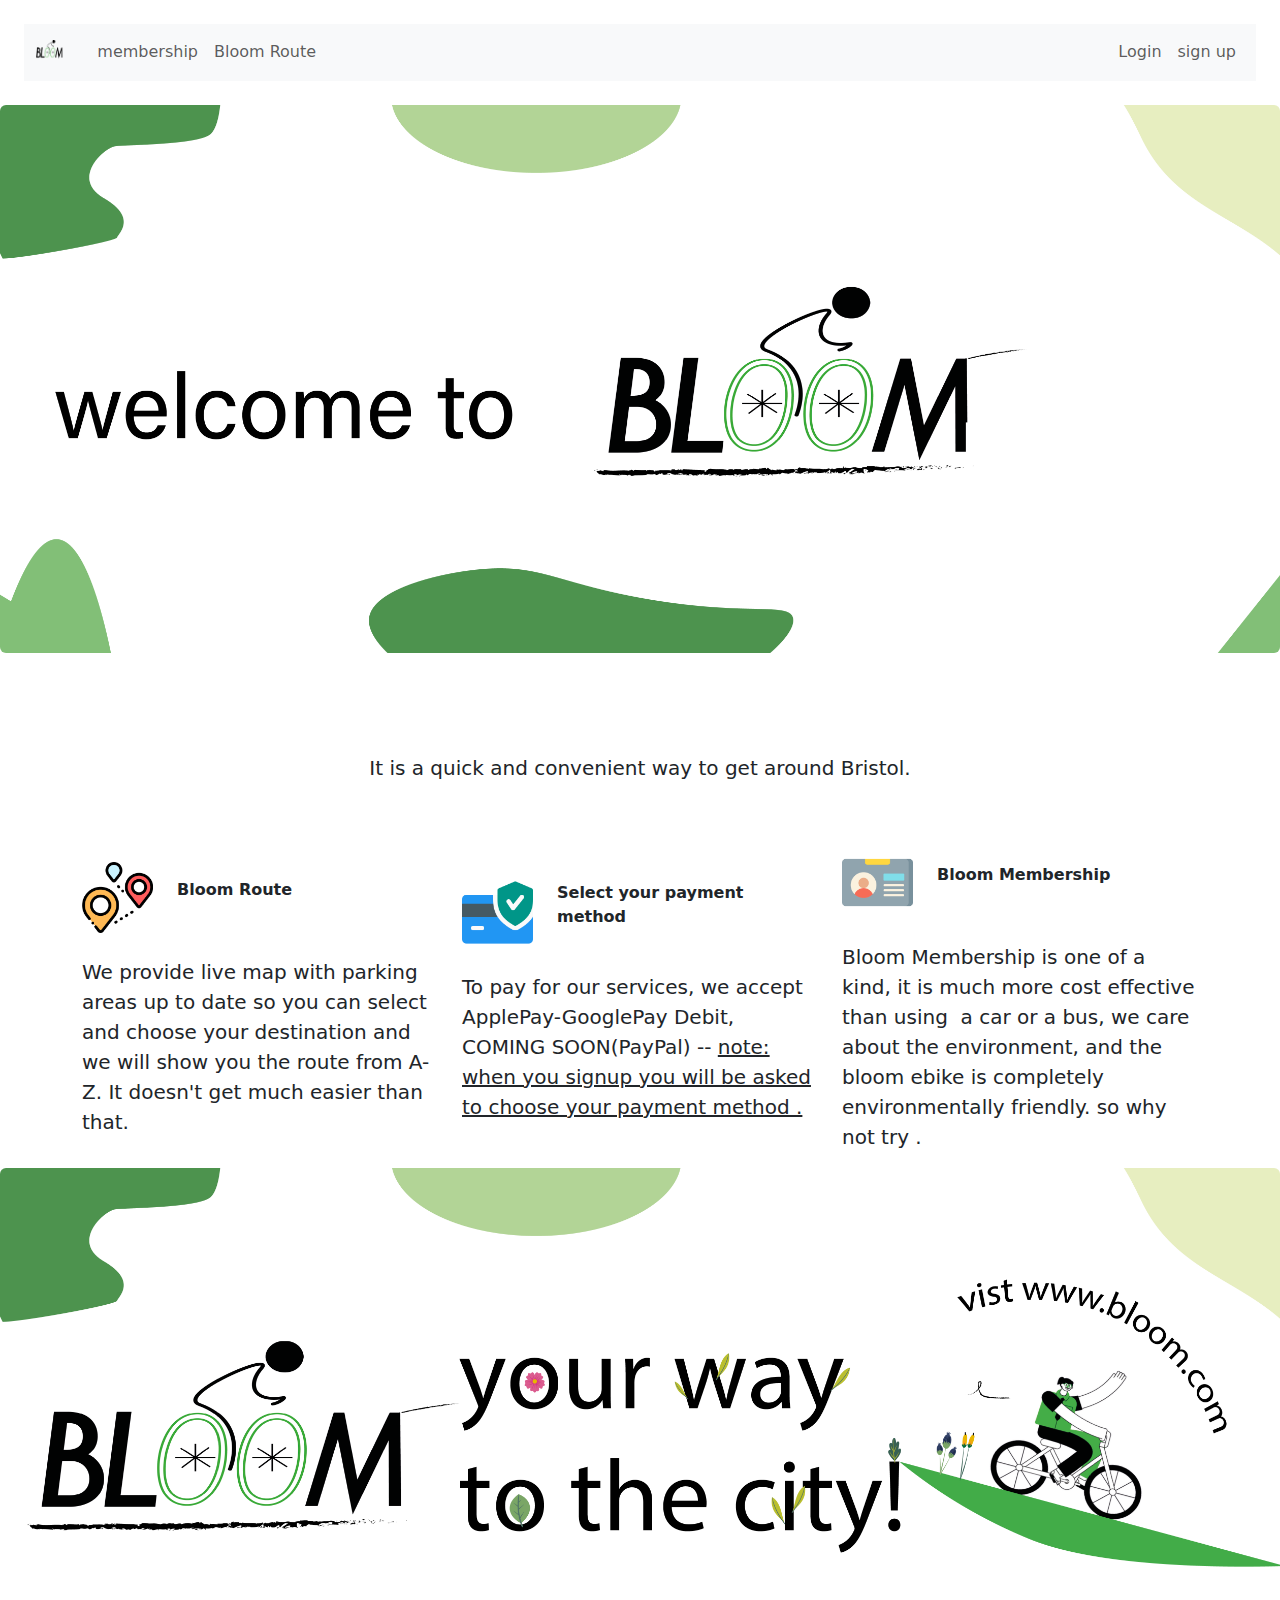
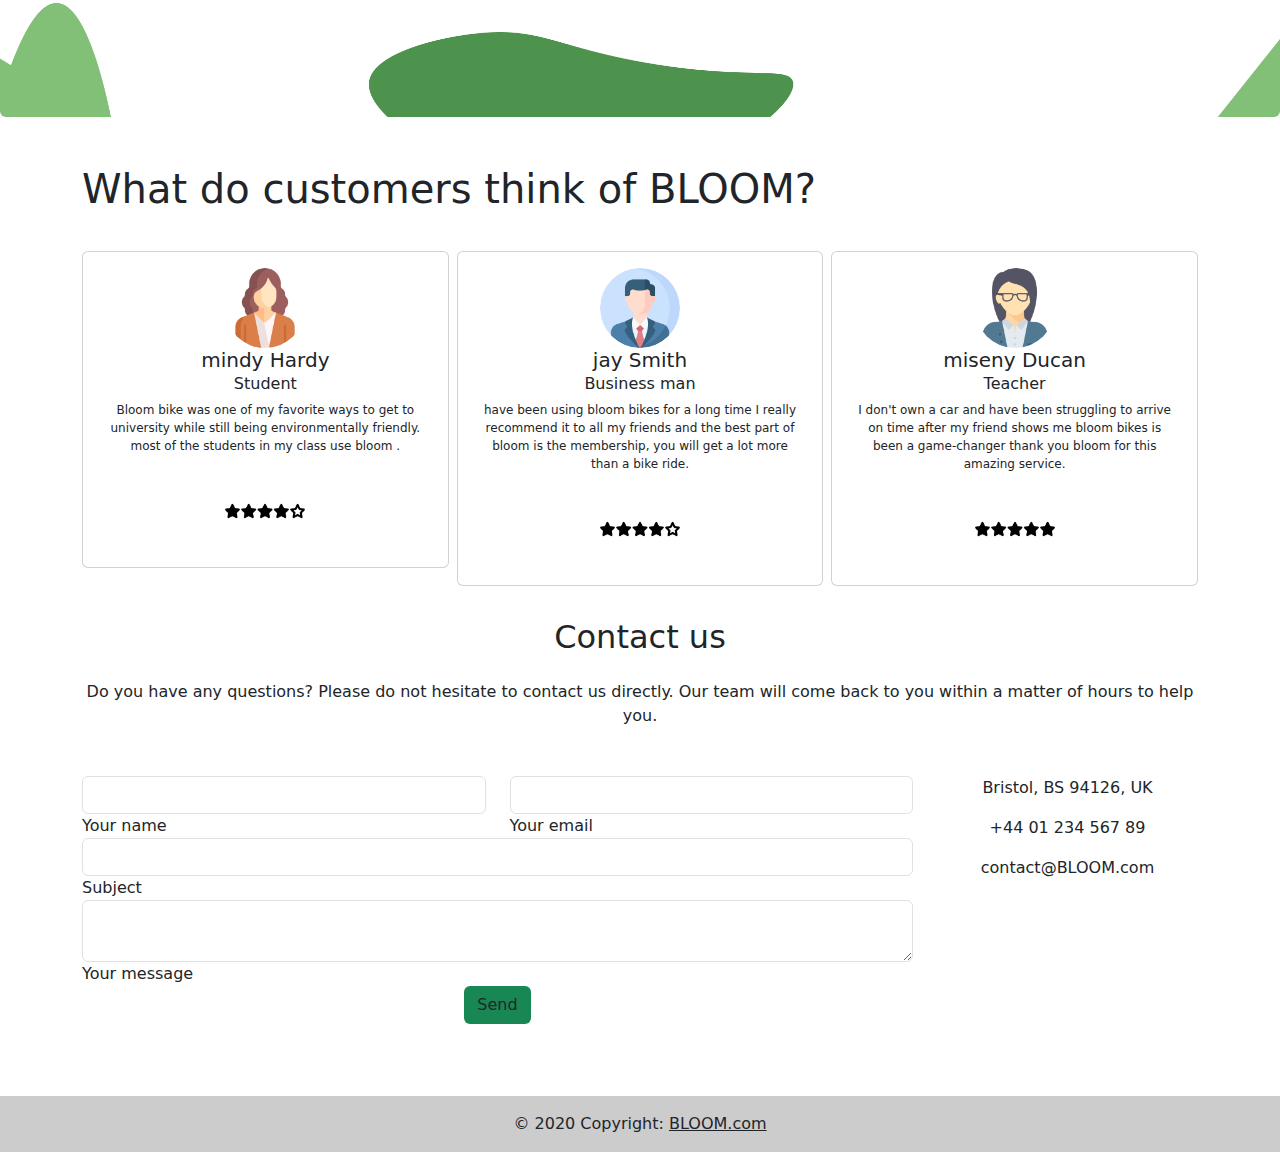
<file: index.html>
<!DOCTYPE html>
<html lang="en">
<head>
   <link rel="stylesheet" href="styles.css">
  <title>BLOOM</title>
  <meta charset="utf-8">
  <meta name="viewport" content="width=device-width, initial-scale=1">
  <link href="https://cdn.jsdelivr.net/npm/bootstrap@5.1.3/dist/css/bootstrap.min.css" rel="stylesheet">
  <script src="https://cdn.jsdelivr.net/npm/bootstrap@5.1.3/dist/js/bootstrap.bundle.min.js"></script>
  
</head>
<body>
  


 <!-- nav -->

  <div class="m-4">
    <nav class="navbar navbar-expand-lg navbar-light bg-light">
        <div class="container-fluid">
            <a href="#" class="navbar-brand">
                <img src="wdy6.png" height="28" alt="CoolBrand">
            </a>
            <button type="button" class="navbar-toggler" data-bs-toggle="collapse" data-bs-target="#navbarCollapse">
                <span class="navbar-toggler-icon"></span>
            </button>
            <div class="collapse navbar-collapse" id="navbarCollapse">
                <div class="navbar-nav">
                    
                  <a href="Membership.html" class="nav-item nav-link">membership</a>
                    <a href="Route.html" class="nav-item nav-link">Bloom Route</a>
                 
              
                    
                </div>
                <div class="navbar-nav ms-auto">
                  <a href="login.html" class="nav-item nav-link">Login</a>
                  <a href="signup.html" class="nav-item nav-link">sign up</a>
                </div>
            </div>
        </div>
    </nav>
</div>






<img alt="image" class="img-fluid rounded" src="qw.png" width="100%">

  <div class="container">
    <div class="row text-center justify-content-center">
      <div class="col-md-10 col-lg-8 col-xl-7">
    
        <p class="lead">It is a quick and convenient way to get around Bristol. </p>
      </div>
    </div>

    <div class="row mt-5 align-items-center justify-content-center">
      <div class="col-md-8 col-lg-4">
        <div class="fdb-box">
          <div class="row no-gutters align-items-center">
            <a href="Route.html">
            <div class="col-3">
              <img  alt="image" class="img-fluid rounded" src="route.png">
            </a>
            </div>
            <div class="col-8 ml-auto">
              <p>
                <strong>Bloom Route</strong><br>
               
              </p>
            </div>
          </div>
          <div class="row mt-4">
            <div class="col-12">
              <p class="lead">
                We provide live map with parking areas up to date so you can select and choose your destination and we will show you the route from A-Z.  It doesn't get much easier than that.         </p>
            </div>
          </div>
        </div>
      </div>

      <div class="col-md-8 col-lg-4 mt-4 mt-lg-0">
        <div class="fdb-box">
          <div class="row no-gutters align-items-center">
          
            <div class="col-3">
              <img href="Route.html"alt="image"  class="img-fluid rounded"  src="credit-card.png">            </div>
            <div class="col-8 ml-auto">
              <p>
                <strong>Select your payment method</strong><br>
              
              </p>
            </div>
          </div>
          <div class="row mt-4">
            <div class="col-12">
              <p class="lead">
                To pay for our services, we accept ApplePay-GooglePay  Debit, COMING SOON(PayPal)  -- <a class="text-dark" >note: when you signup you will be asked to choose your        payment method .    </a> </p>
            </div>
          </div>
        </div>
      </div>

      <div class="col-md-8 col-lg-4 mt-4 mt-lg-0">
        <div class="fdb-box">
          <div class="row no-gutters align-items-center">
            <div class="col-3">
              <img alt="image" class="img-fluid rounded" src="membership.png">            </div>
            <div class="col-8 ml-auto">
              <p>
                <strong>Bloom Membership</strong><br>
                
              </p>
            </div>
          </div>
          <div class="row mt-4">
            <div class="col-12">
              <p class="lead">
                Bloom Membership is one of a kind, it is much more cost effective than using  a car or a bus, we care about the environment, and the bloom ebike is completely environmentally friendly. so why not try .              </p>
            </div>
          </div>
        </div>
      </div>
    </div>
  </div>
</section>





<img alt="image" class="img-fluid rounded" src="fi.png">


<div class="container mt-5 mb-5">
  <h1>What do customers think of BLOOM?</h1>
  <div class="row g-2">
      <div class="col-md-4">
          <div class="card p-3 text-center px-4">
              
              <div class="user-image">
                  
          <img src="businesswoman.png" class="rounded-circle" width="80"
                  >
                  
              </div>
              
              <div class="user-content">
                  
                  <h5 class="mb-0">mindy Hardy</h5>
                  <span>Student</span>
                  <p>Bloom bike was one of my favorite ways to get to university while still being environmentally friendly. most of the students in my class use bloom .</p>
                  
              </div>
              
              <div class="ratings">
                <img src="rating.png" class="rounded-circle" width="80"
                >
                  
              </div>
              
          </div>
      </div>
      
      <div class="col-md-4">
          
          <div class="card p-3 text-center px-4">
              
              <div class="user-image">
                  
          <img src="profile.png" class="rounded-circle" width="80"
                  >
                  
              </div>
              
              <div class="user-content">
                  
                  <h5 class="mb-0"> jay Smith</h5>
                  <span>Business man</span>
                  <p> have been using bloom bikes for a long time I really recommend it to all my friends and the best part of bloom is the membership, you will get a lot more than  a bike ride.</p>
                  
              </div>
              
              <div class="ratings">
                <img src="rating.png" class="rounded-circle" width="80"
                >
                  
              </div>
              
              
          </div>
          
      </div>
      
      <div class="col-md-4">
          
          <div class="card p-3 text-center px-4">
              
              <div class="user-image">
                  
          <img src="manager.png" class="rounded-circle" width="80"
                  >
                  
              </div>
              
              <div class="user-content">
                  
                  <h5 class="mb-0">miseny Ducan</h5>
                  <span>Teacher</span>
                  <p>I don't own a car and have been struggling to arrive on time after my friend shows me bloom bikes is been a game-changer thank you bloom for this amazing service.</p>
                  
              </div>
              
              <div class="ratings">
                <img src="rating-2.png" class="rounded-circle" width="80"
                >
                  
              </div>
              
              
          </div>
          
      </div>
      

<section class="mb-4">
  <h2 class="h1-responsive font-weight-bold text-center my-4">Contact us</h2>
  <p class="text-center w-responsive mx-auto mb-5">Do you have any questions? Please do not hesitate to contact us directly. Our team will come back to you within
      a matter of hours to help you.</p>

  <div class="row">

      <div class="col-md-9 mb-md-0 mb-5">
          <form id="contact-form" name="contact-form" action="mail.php" method="POST">

              
              <div class="row">

                 
                  <div class="col-md-6">
                      <div class="md-form mb-0">
                          <input type="text" id="name" name="name" class="form-control">
                          <label for="name" class="">Your name</label>
                      </div>
                  </div>

                  <div class="col-md-6">
                      <div class="md-form mb-0">
                          <input type="text" id="email" name="email" class="form-control">
                          <label for="email" class="">Your email</label>
                      </div>
                  </div>

              </div>

              <div class="row">
                  <div class="col-md-12">
                      <div class="md-form mb-0">
                          <input type="text" id="subject" name="subject" class="form-control">
                          <label for="subject" class="">Subject</label>
                      </div>
                  </div>
              </div>

              <div class="row">

                  <div class="col-md-12">

                      <div class="md-form">
                          <textarea type="text" id="message" name="message" rows="2" class="form-control md-textarea"></textarea>
                          <label for="message">Your message</label>
                      </div>

                  </div>
              </div>

          </form>

          <div class="text-center text-md-left">
              <a class="btn bg-success" >Send</a>
          </div>
          <div class="status"></div>
      </div>

      <div class="col-md-3 text-center">
          <ul class="list-unstyled mb-0">
              <li><i class="fas fa-map-marker-alt fa-2x"></i>
                  <p>Bristol, BS 94126, UK</p>
              </li>

              <li><i class="fas fa-phone mt-4 fa-2x"></i>
                  <p>+44 01 234 567 89</p>
              </li>

              <li><i class="fas fa-envelope mt-4 fa-2x"></i>
                  <p>contact@BLOOM.com</p>
              </li>
          </ul>
      </div>

  </div>

</section>
  </div>
  
</div>






   <!-- FOOTER -->
  </section>
 
 
    <div class="text-center p-3" style="background-color: rgba(3, 1, 1, 0.2);">
      © 2020 Copyright:
      
      <a class="text-dark">BLOOM.com</a> 
    </div>
    <!-- Copyright -->
  </footer>
</file>
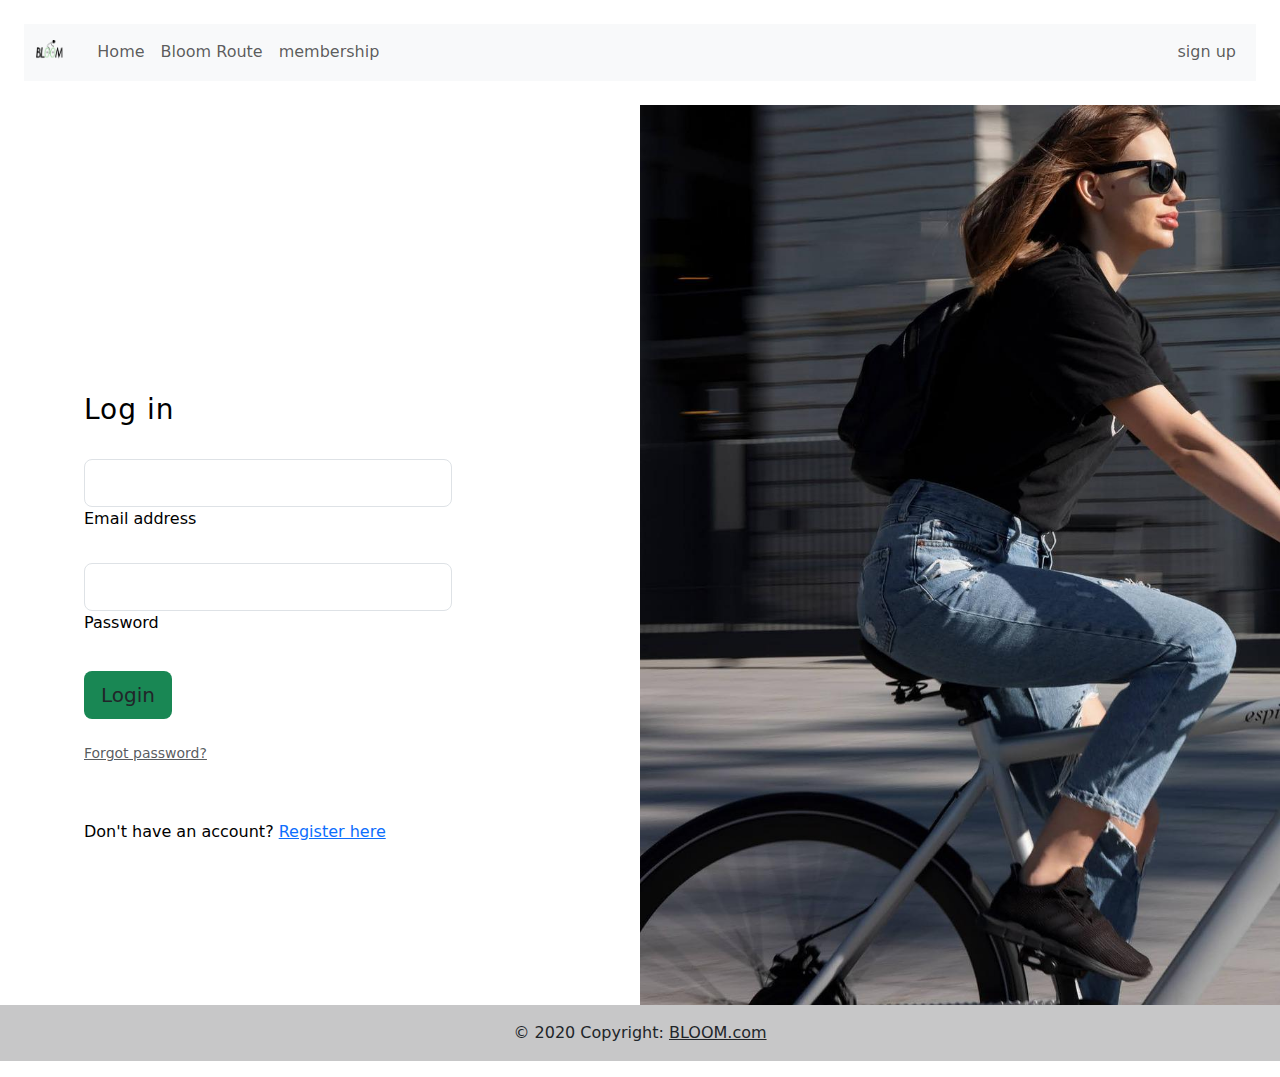
<file: login.html>
<!DOCTYPE html>
<html lang="en">
<head>
   <link rel="stylesheet" href="styles.css">
  <title>signin</title>
  <meta charset="utf-8">
  <meta name="viewport" content="width=device-width, initial-scale=1">
  <link href="https://cdn.jsdelivr.net/npm/bootstrap@5.1.3/dist/css/bootstrap.min.css" rel="stylesheet">
  <script src="https://cdn.jsdelivr.net/npm/bootstrap@5.1.3/dist/js/bootstrap.bundle.min.js"></script>
</head>
<body>
  


 
 <!-- nav -->

 <div class="m-4">
  <nav class="navbar navbar-expand-lg navbar-light bg-light">
      <div class="container-fluid">
          <a href="#" class="navbar-brand">
              <img src="wdy6.png" height="28" alt="CoolBrand">
          </a>
          <button type="button" class="navbar-toggler" data-bs-toggle="collapse" data-bs-target="#navbarCollapse">
              <span class="navbar-toggler-icon"></span>
          </button>
          <div class="collapse navbar-collapse" id="navbarCollapse">
              <div class="navbar-nav">
                  <a href="index.html" class="nav-item nav-link">Home</a>
                  <a href="Route.html" class="nav-item nav-link">Bloom Route</a>
                  <a href="Membership.html" class="nav-item nav-link">membership</a>

              </div>
              <div class="navbar-nav ms-auto">
             
                <a href="signup.html" class="nav-item nav-link">sign up</a>
              </div>
          </div>
      </div>
  </nav>
</div>





<section class="vh-100">
    <div class="container-fluid">
      <div class="row">
        <div class="col-sm-6 text-black">
  
          <div class="px-5 ms-xl-4">
            <i class="fas fa-crow fa-2x me-3 pt-5 mt-xl-4" style="color: #709085;"></i>
        
          </div>
  
          <div class="d-flex align-items-center h-custom-2 px-5 ms-xl-4 mt-5 pt-5 pt-xl-0 mt-xl-n5">
  
            <form style="width: 23rem;">
  
              <h3 class="fw-normal mb-3 pb-3" style="letter-spacing: 1px;">Log in</h3>
  
              <div class="form-outline mb-4">
                <input type="email" id="form2Example18" class="form-control form-control-lg" />
                <label class="form-label" for="form2Example18">Email address</label>
              </div>
  
              <div class="form-outline mb-4">
                <input type="password" id="form2Example28" class="form-control form-control-lg" />
                <label class="form-label" for="form2Example28">Password</label>
              </div>
  
              <div class="pt-1 mb-4 ">
                <button class="btn bg-success btn-lg btn-block" type="button">Login</button>
              </div>
  
              <p class="small mb-5 pb-lg-2"><a class="text-muted" href="index.html">Forgot password?</a></p>
              <p>Don't have an account? <a href="signup.html" class="">Register here</a></p>
  
            </form>
  
          </div>
  
        </div>
        <div class="col-sm-6 px-0 d-none d-sm-block">
          <img src="city.jpg"
            alt="Login image" class="w-100 vh-100" style="object-fit: cover; object-position: left;">
        </div>
      </div>
    </div>
  </section>
  <footer class="bg-light text-center text-lg-start">
  </section>
 
  <div class="text-center p-3" style="background-color: rgba(3, 1, 1, 0.2);">
    © 2020 Copyright:
    
    <a class="text-dark">BLOOM.com</a> 
  </div>
  <!-- Copyright -->
</footer>
    </div>
    <!-- Copyright -->
  </footer>
</file>
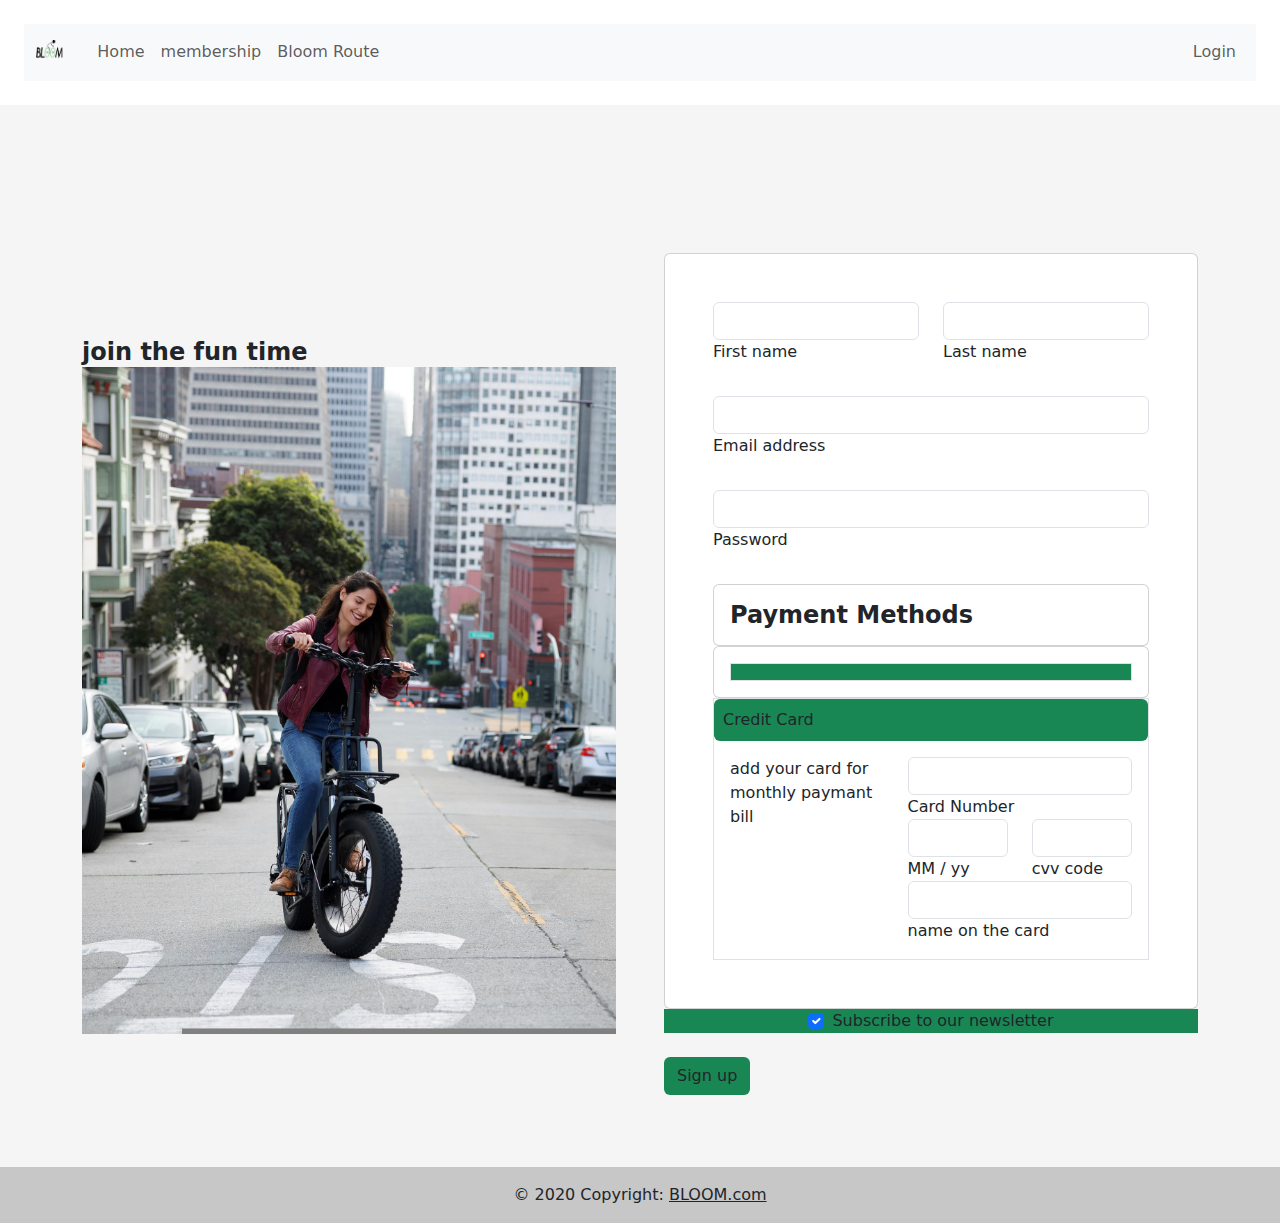
<file: signup.html>
<!DOCTYPE html>
<html lang="en">
<head>
   <link rel="stylesheet" href="signin.css">
  <title>signup</title>
  <meta charset="utf-8">
  <meta name="viewport" content="width=device-width, initial-scale=1">
  <link href="https://cdn.jsdelivr.net/npm/bootstrap@5.1.3/dist/css/bootstrap.min.css" rel="stylesheet">
  <script src="https://cdn.jsdelivr.net/npm/bootstrap@5.1.3/dist/js/bootstrap.bundle.min.js"></script>
</head>
<body>
  



 <!-- nav -->

 <div class="m-4">
  <nav class="navbar navbar-expand-lg navbar-light bg-light">
      <div class="container-fluid">
          <a href="index.html" class="navbar-brand">
              <img src="wdy6.png" height="28" alt="a">
          </a>
          <button type="button" class="navbar-toggler" data-bs-toggle="collapse" data-bs-target="#navbarCollapse">
              <span class="navbar-toggler-icon"></span>
          </button>
          <div class="collapse navbar-collapse" id="navbarCollapse">
              <div class="navbar-nav">
                     
                <a href="index.html" class="nav-item nav-link">Home</a>
                  <a href="Membership.html" class="nav-item nav-link">membership</a>
                  <a href="Route.html" class="nav-item nav-link">Bloom Route</a>
                  
                  
              </div>
              <div class="navbar-nav ms-auto">
                <a href="login.html" class="nav-item nav-link">Login</a>
             
              </div>
          </div>
      </div>
  </nav>
</div>







<!-- Section: Design Block -->
<section class="">
    <!-- Jumbotron -->
    <div class="px-4 py-5 px-md-5 text-center text-lg-start" style="background-color: hsl(0, 0%, 96%)">
      <div class="container">
        <div class="row gx-lg-5 align-items-center">
          <div class="col-lg-6 mb-5 mb-lg-0">
           
              <p class="mb-0 fw-bold h4">join the fun time </p>

              <img src="cityto.jpg" width="100%">

              <br />
           
            </h1>
            
          </div>
  
          <div class="col-lg-6 mb-5 mb-lg-0">
            <div class="card">
              <div class="card-body py-5 px-md-5">
                
                <form>
                  <!-- 2 column grid layout with text inputs for the first and last names -->
                  <div class="row">
                    <div class="col-md-6 mb-4">
                      <div class="form-outline">
                        <input type="text" id="form3Example1" class="form-control" />
                        <label class="form-label" for="form3Example1">First name</label>
                      </div>
                    </div>
                    <div class="col-md-6 mb-4">
                      <div class="form-outline">
                        <input type="text" id="form3Example2" class="form-control" />
                        <label class="form-label" for="form3Example2">Last name</label>
                      </div>
                    </div>
                  </div>
  
                  <!-- Email input -->
                  <div class="form-outline mb-4">
                    <input type="email" id="form3Example3" class="form-control" />
                    <label class="form-label" for="form3Example3">Email address</label>
                  </div>
  
                  <!-- Password input -->
                  <div class="form-outline mb-4">
                    <input type="password" id="form3Example4" class="form-control" />
                    <label class="form-label" for="form3Example4">Password</label>
                  </div>
                  <div class="col-12 mt-4">
                    <div class="card p-3">
                        <p class="mb-0 fw-bold h4">Payment Methods</p>
                    </div>
                </div>
                <div class="col-12">
                    <div class="card p-3">
                        <div class="card-body bg-success border p-0">
                            <p>
                            </p>
                            
                                </div>
                            </div>
                        </div>
                        <div class="card-body border p-0">
                            <p>
                                <a class="btn bg-success p-2 w-100 h-100 d-flex align-items-center justify-content-between"
                             
                                    aria-controls="collapseExample">
                                    <span class="bg-success">Credit Card</span>
                                    <span class="">
                                        <span class="fab fa-cc-amex"></span>
                                        <span class="fab fa-cc-mastercard"></span>
                                        <span class="fab fa-cc-discover"></span>
                                    </span>
                                </a>
                            </p>
                            <div class=" p-3 pt-0" id="collapseExample">
                                <div class="row">
                                    <div class="col-lg-5 mb-lg-0 mb-3">
                                          
                                        <p class="mb-0">add your card for monthly paymant bill</p>
                                    </div>
                                    <div class="col-lg-7">
                                        <form action="" class="form">
                                            <div class="row">
                                                <div class="col-12">
                                                    <div class="form__div">
                                                        <input type="text" class="form-control" placeholder=" ">
                                                        <label for="" class="form__label">Card Number</label>
                                                    </div>
                                                </div>
    
                                                <div class="col-6">
                                                    <div class="form__div">
                                                        <input type="text" class="form-control" placeholder=" ">
                                                        <label for="" class="form__label">MM / yy</label>
                                                    </div>
                                                </div>
    
                                                <div class="col-6">
                                                    <div class="form__div">
                                                        <input type="password" class="form-control" placeholder=" ">
                                                        <label for="" class="form__label">cvv code</label>
                                                    </div>
                                                </div>
                                                <div class="col-12">
                                                    <div class="form__div">
                                                        <input type="text" class="form-control" placeholder=" ">
                                                        <label for="" class="form__label">name on the card</label>
                                                    </div>
                                                </div>
                                                
                                            </div>
                                        </form>
                                    </div>
                                </div>
                            </div>
                        </div>
                    </div>
                </div>
                  <!-- Checkbox -->
                  <div class="form-check d-flex justify-content-center bg-success mb-4">
                    <input class="form-check-input me-2" type="checkbox" value="" id="form2Example33" checked />
                    <label class="form-check-label" for="form2Example33">
                      Subscribe to our newsletter
                    </label>
                  </div>
  
                  <!-- Submit button -->
                  <button type="submit" class="btn bg-success btn-block mb-4">
                    Sign up
                  </button>
  
                 
                  </div>
                </form>
              </div>
            </div>
          </div>
        </div>
      </div>
    </div>
    <!-- Jumbotron -->
  </section>
   
  
  <footer class="bg-light text-center text-lg-start">
  </section>
 
  <div class="text-center p-3" style="background-color: rgba(3, 1, 1, 0.2);">
    © 2020 Copyright:
    
    <a class="text-dark">BLOOM.com</a> 
  </div>
  <!-- Copyright -->
</footer>
    </div>
    <!-- Copyright -->
  </footer>
</file>
<file: styles.css>
/* Sticky footer styles
-------------------------------------------------- */
.footer {
    position: fixed;

    width: 100%;
    
    /* Set the fixed height of the footer here */
    
  }



  body {
    background: #a2caac;
   
  }
  h1{
      color: rgb(30, 213, 130);
  }
  .text-small {
    font-size: 0.9rem;
  }
  
  a {
    color: inherit;
    text-decoration: none;
    transition: all 0.3s;
  }
  
  a:hover, a:focus {
    text-decoration: none;
  }
  
  .form-control {
    background: #212529;
    border-color: #545454;
  }
  
  .form-control:focus {
    background: #212529;
  }
  
  footer {
    background: #212529;
  }

  .bg-image-vertical {
    position: relative;
    overflow: hidden;
    background-repeat: no-repeat;
    background-position: right center;
    background-size: auto 100%;
    }
    
    @media (min-width: 1025px) {
    .h-custom-2 {
    height: 100%;
    }
    }

    
.container{
    margin-top:100px;
}

.card{
  margin-top:30px;
  border:none;
}

.user-content p{
  margin-top:5px;
  font-size:12px;
}
</file>
<file: signin.css>
/* Sticky footer styles
-------------------------------------------------- */
.footer {
    position: fixed;

    width: 100%;
    
    /* Set the fixed height of the footer here */
    
  }



  body {
    background: #2a2e32;
    height: 100%;
  }
  h1,h5{
      color: aqua;
  }
  .text-small {
    font-size: 0.9rem;
  }
  
  a {
    color: inherit;
    text-decoration: none;
    transition: all 0.3s;
  }
  
  a:hover, a:focus {
    text-decoration: none;
  }
  
  .form-control {
    background: #212529;
    border-color: #545454;
  }
  
  .form-control:focus {
    background: #212529;
  }
  
  footer {
    background: #212529;
  }

  .bg-image-vertical {
    position: relative;
    overflow: hidden;
    background-repeat: no-repeat;
    background-position: right center;
    background-size: auto 100%;
    }
    
    @media (min-width: 1025px) {
    .h-custom-2 {
    height: 100%;
    }
    }

    
.container{
    margin-top:100px;
}
</file>
